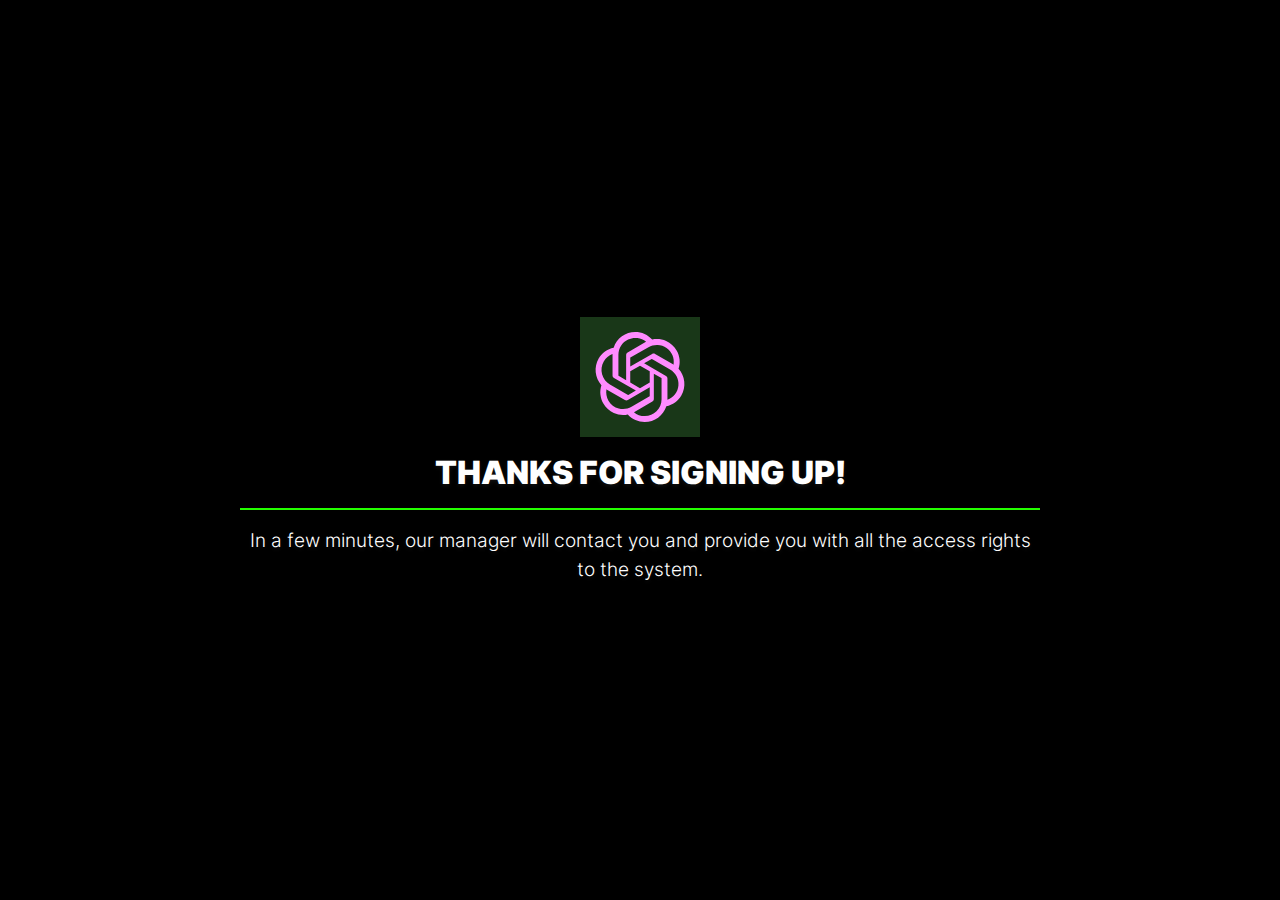
<file: thankyou.html>
<!DOCTYPE html>
<html lang="es">
<head>
  <meta charset="UTF-8">
  <meta http-equiv="X-UA-Compatible" content="IE=edge">
  <meta name="viewport" content="width=device-width, initial-scale=1.0">
  <title>Congratulations!</title>
  <link rel="shortcut icon" type="image/png" href="assets/img/favicon/favicon.svg"/>
  <link rel="stylesheet" href="assets/css/fonts.css">
  <style>
  * {
    margin: 0;
    padding: 0;
    box-sizing: border-box
}

body {
    width: 100%;
    min-height: 100vh;
    padding: 2rem 0;
    overflow-x: hidden;
    display: grid;
    place-items: center center;
    background-color: #333;
    background: #000;
    font-family: 'Inter', sans-serif;
}

.container {
    width: 90%;
    max-width: 800px;
    margin: 0 auto;
    color: #fff;
    text-align: center;
    text-shadow: 0 2px 4px #111
}

.logo-img {
    display: block;
    width: 90%;
    max-width: 120px;
    margin: 0 auto;
}

h2 {
    font-size: 2rem;
    text-align: center;
    margin: 1rem 0;
    font-weight: 800;
    text-transform: uppercase;
    border-bottom: 2px solid #24FF00;
    padding-bottom: 1rem;
}

p {
    font-size: 1.2rem;
    text-align: center;
    font-weight: 300;
    line-height: 150%
}
</style>
</head>
<body>
  <div class="container">
    <img src="assets/img/favicon/favicon.svg" alt="logo" class="logo-img">
    <h2>Thanks for signing up!</h2>
    <p>In a few minutes, our manager will contact you and provide you with all the access rights to the system.</p>
  </div>
</body>
</html>
</file>
<file: assets/css/fonts.css>
/* latin-ext */
  @font-face {
    font-family: 'Inter';
    font-style: normal;
    font-weight: 200;
    font-display: swap;
    src: url(../fonts/UcC73FwrK3iLTeHuS_fvQtMwCp50KnMa25L7SUc.woff2) format('woff2');
    unicode-range: U+0100-02AF, U+1E00-1EFF, U+2020, U+20A0-20AB, U+20AD-20CF, U+2113, U+2C60-2C7F, U+A720-A7FF;
  }
  /* latin */
  @font-face {
    font-family: 'Inter';
    font-style: normal;
    font-weight: 200;
    font-display: swap;
    src: url(../fonts/UcC73FwrK3iLTeHuS_fvQtMwCp50KnMa1ZL7.woff2) format('woff2');
    unicode-range: U+0000-00FF, U+0131, U+0152-0153, U+02BB-02BC, U+02C6, U+02DA, U+02DC, U+2000-206F, U+2074, U+20AC, U+2122, U+2191, U+2193, U+2212, U+2215, U+FEFF, U+FFFD;
  }
/* latin-ext */
  @font-face {
    font-family: 'Inter';
    font-style: normal;
    font-weight: 300;
    font-display: swap;
    src: url(../fonts/UcC73FwrK3iLTeHuS_fvQtMwCp50KnMa25L7SUc.woff2) format('woff2');
    unicode-range: U+0100-02AF, U+1E00-1EFF, U+2020, U+20A0-20AB, U+20AD-20CF, U+2113, U+2C60-2C7F, U+A720-A7FF;
  }
  /* latin */
  @font-face {
    font-family: 'Inter';
    font-style: normal;
    font-weight: 300;
    font-display: swap;
    src: url(../fonts/UcC73FwrK3iLTeHuS_fvQtMwCp50KnMa1ZL7.woff2) format('woff2');
    unicode-range: U+0000-00FF, U+0131, U+0152-0153, U+02BB-02BC, U+02C6, U+02DA, U+02DC, U+2000-206F, U+2074, U+20AC, U+2122, U+2191, U+2193, U+2212, U+2215, U+FEFF, U+FFFD;
  }
/* latin-ext */
  @font-face {
    font-family: 'Inter';
    font-style: normal;
    font-weight: 400;
    font-display: swap;
    src: url(../fonts/UcC73FwrK3iLTeHuS_fvQtMwCp50KnMa25L7SUc.woff2) format('woff2');
    unicode-range: U+0100-02AF, U+1E00-1EFF, U+2020, U+20A0-20AB, U+20AD-20CF, U+2113, U+2C60-2C7F, U+A720-A7FF;
  }
  /* latin */
  @font-face {
    font-family: 'Inter';
    font-style: normal;
    font-weight: 400;
    font-display: swap;
    src: url(../fonts/UcC73FwrK3iLTeHuS_fvQtMwCp50KnMa1ZL7.woff2) format('woff2');
    unicode-range: U+0000-00FF, U+0131, U+0152-0153, U+02BB-02BC, U+02C6, U+02DA, U+02DC, U+2000-206F, U+2074, U+20AC, U+2122, U+2191, U+2193, U+2212, U+2215, U+FEFF, U+FFFD;
  }
/* latin-ext */
  @font-face {
    font-family: 'Inter';
    font-style: normal;
    font-weight: 600;
    font-display: swap;
    src: url(../fonts/UcC73FwrK3iLTeHuS_fvQtMwCp50KnMa25L7SUc.woff2) format('woff2');
    unicode-range: U+0100-02AF, U+1E00-1EFF, U+2020, U+20A0-20AB, U+20AD-20CF, U+2113, U+2C60-2C7F, U+A720-A7FF;
  }
  /* latin */
  @font-face {
    font-family: 'Inter';
    font-style: normal;
    font-weight: 600;
    font-display: swap;
    src: url(../fonts/UcC73FwrK3iLTeHuS_fvQtMwCp50KnMa1ZL7.woff2) format('woff2');
    unicode-range: U+0000-00FF, U+0131, U+0152-0153, U+02BB-02BC, U+02C6, U+02DA, U+02DC, U+2000-206F, U+2074, U+20AC, U+2122, U+2191, U+2193, U+2212, U+2215, U+FEFF, U+FFFD;
  }
/* latin-ext */
  @font-face {
    font-family: 'Inter';
    font-style: normal;
    font-weight: 700;
    font-display: swap;
    src: url(../fonts/UcC73FwrK3iLTeHuS_fvQtMwCp50KnMa25L7SUc.woff2) format('woff2');
    unicode-range: U+0100-02AF, U+1E00-1EFF, U+2020, U+20A0-20AB, U+20AD-20CF, U+2113, U+2C60-2C7F, U+A720-A7FF;
  }
  /* latin */
  @font-face {
    font-family: 'Inter';
    font-style: normal;
    font-weight: 700;
    font-display: swap;
    src: url(../fonts/UcC73FwrK3iLTeHuS_fvQtMwCp50KnMa1ZL7.woff2) format('woff2');
    unicode-range: U+0000-00FF, U+0131, U+0152-0153, U+02BB-02BC, U+02C6, U+02DA, U+02DC, U+2000-206F, U+2074, U+20AC, U+2122, U+2191, U+2193, U+2212, U+2215, U+FEFF, U+FFFD;
  }
/* latin-ext */
  @font-face {
    font-family: 'Inter';
    font-style: normal;
    font-weight: 900;
    font-display: swap;
    src: url(../fonts/UcC73FwrK3iLTeHuS_fvQtMwCp50KnMa25L7SUc.woff2) format('woff2');
    unicode-range: U+0100-02AF, U+1E00-1EFF, U+2020, U+20A0-20AB, U+20AD-20CF, U+2113, U+2C60-2C7F, U+A720-A7FF;
  }
  /* latin */
  @font-face {
    font-family: 'Inter';
    font-style: normal;
    font-weight: 900;
    font-display: swap;
    src: url(../fonts/UcC73FwrK3iLTeHuS_fvQtMwCp50KnMa1ZL7.woff2) format('woff2');
    unicode-range: U+0000-00FF, U+0131, U+0152-0153, U+02BB-02BC, U+02C6, U+02DA, U+02DC, U+2000-206F, U+2074, U+20AC, U+2122, U+2191, U+2193, U+2212, U+2215, U+FEFF, U+FFFD;
  }
</file>
